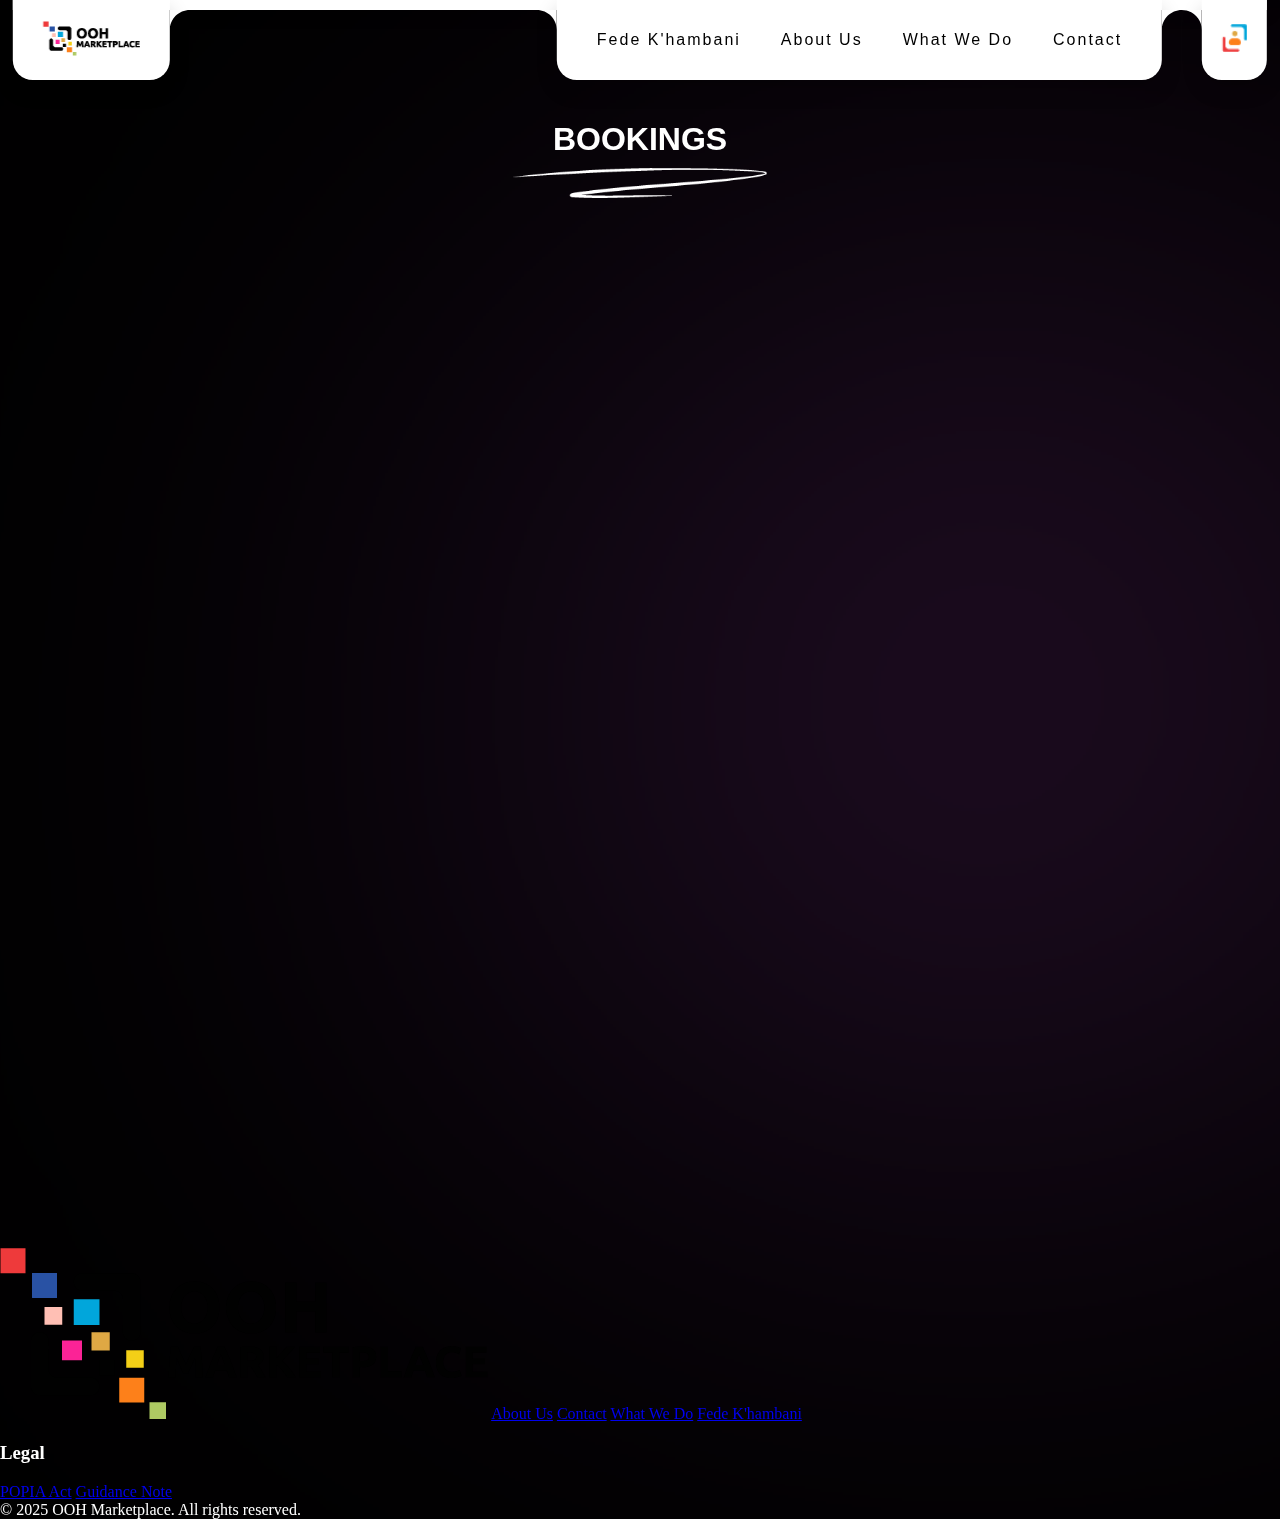
<file: bookings.html>
<!DOCTYPE html>
<html lang="en">
  <head>
    <meta charset="UTF-8" />
    <meta name="viewport" content="width=device-width, initial-scale=1.0" />
    <title>OOH Marketplace</title>
    <link rel="stylesheet" href="style.css" />
    <link
      rel="shortcut icon"
      href="/assets/img/icons/logo_icon.webp"
      type="image/x-icon"
    />
  </head>
  <body>
    <div class="wrapper">
      <div class="gradient gradient-1"></div>
      <div class="gradient gradient-2"></div>
      <div class="gradient gradient-3"></div>
    </div>

    <header id="scroll">
      <div class="logo">
        <a href="/">
          <img src="/assets/img/icons/logo.webp" alt="Logo" />
        </a>
      </div>
      <div class="empty">
        <svg class="corner">
          <path class="cls-1" d="M0,20h0V0h20C8.95,0,0,8.95,0,20Z" />
        </svg>
        <svg class="corner">
          <path
            class="cls-2"
            d="M20,20h0C20,8.95,11.05,0,0,0h0s20,0,20,0v20Z"
          />
        </svg>
      </div>
      <span class="toggle" id="toggle">
        <img src="/assets/img/icons/menu.webp" alt="Toggle" />
      </span>
      <nav class="norm">
        <ul>
          <li><a href="fede">Fede K'hambani</a></li>
          <li><a href="/#about">About Us</a></li>
          <li><a href="/#what-we-do">What We Do</a></li>
          <li><a href="/#contact">Contact</a></li>
        </ul>
      </nav>
      <div class="empty2">
        <svg class="corner">
          <path class="cls-1" d="M0,20h0V0h20C8.95,0,0,8.95,0,20Z" />
        </svg>
        <svg class="corner">
          <path
            class="cls-2"
            d="M20,20h0C20,8.95,11.05,0,0,0h0s20,0,20,0v20Z"
          />
        </svg>
      </div>
      <div class="login">
        <a href="bookings">
          <img src="/assets/img/icons/login.webp" alt="Login" />
        </a>
      </div>
    </header>

    <nav class="dropdown" id="navMenu">
      <span class="close" id="menuClose">&times;</span>
      <ul>
        <li><a href="/">Home</a></li>
        <li><a href="fede">Fede K'hambani</a></li>
        <li><a href="/#about">About Us</a></li>
        <li><a href="/#what-we-do">What We Do</a></li>
        <li><a href="/#contact">Contact</a></li>
        <li>
          <a href="bookings">
            <img src="/assets/img/icons/login.webp" alt="Login" id="login" />
          </a>
          <div class="WhatsApp">
            <a
              href="https://wa.me/+27631334808"
              target="_blank"
              rel="noopener noreferrer"
              id="hoverImage"
              class="WhatsApp"
            >
              <img
                src="/assets/img/icons/wa-icon.webp"
                alt="WhatsApp"
                class="icon"
              />
              <img
                src="/assets/img/icons/wa-hover.webp"
                alt="WhatsApp"
                class="hover"
              />
              <audio id="hoverAudio" src="/assets/whistle.mp3"></audio>
            </a>
          </div>
        </li>
      </ul>
    </nav>

    <main>
      <section id="our-people">
        <h1>BOOKINGS</h1>
        <span>
          <img src="/assets/img/backgrounds/line-bg.webp" alt="Underline" />
        </span>
        <iframe
          src="https://tidycal.com/lukhanyo/ooh-marketplace-booking-system"
          width="100%"
          height="900px"
          frameborder="0"
        ></iframe>
      </section>
    </main>

    <footer>
      <div class="footer-content">
        <div class="Links">
          <span class="logofooter"
            ><img src="/assets/img/icons/largelogo.webp" alt="Home"
          /></span>
          <a href="/#about">About Us</a>
          <a href="/#contact">Contact</a>
          <a href="/#what-we-do">What We Do</a>
          <a href="fede">Fede K'hambani</a>
        </div>
        <!-- <div class="footer-column">
          <h3>Quick Links</h3>
          <a href="#">Services</a>
          <a href="#">Pricing</a>
          <a href="#">Help Center</a>
        </div> -->
        <div class="legal">
          <h3>Legal</h3>
          <a
            href="/assets/docs/Light-Tech-POPIAComplianceFramework(draft)05.09.2024.pdf"
            target="_blank"
            rel="noopener"
            >POPIA Act</a
          >
          <a
            href="/assets/docs/InfoRegSA-GuidanceNote-IO-DIO-20210401.pdf"
            target="_blank"
            rel="noopener"
            >Guidance Note</a
          >
          <!-- <a href="#">Privacy Policy</a>-->
        </div>
      </div>
      <div class="cc">&copy; 2025 OOH Marketplace. All rights reserved.</div>
    </footer>

    <script>
      document.addEventListener("DOMContentLoaded", function () {
        const menuToggle = document.getElementById("toggle");
        const menuClose = document.getElementById("menuClose");
        const navMenu = document.getElementById("navMenu");

        menuToggle.addEventListener("click", () => {
          navMenu.style.display = "flex"; // Show the menu
        });

        menuClose.addEventListener("click", () => {
          navMenu.style.display = "none"; // Hide the menu
        });

        // Close menu when clicking outside
        document.addEventListener("click", (event) => {
          if (
            !navMenu.contains(event.target) &&
            !menuToggle.contains(event.target)
          ) {
            navMenu.style.display = "none";
          }
        });
      });
    </script>
  </body>
</html>
</file>
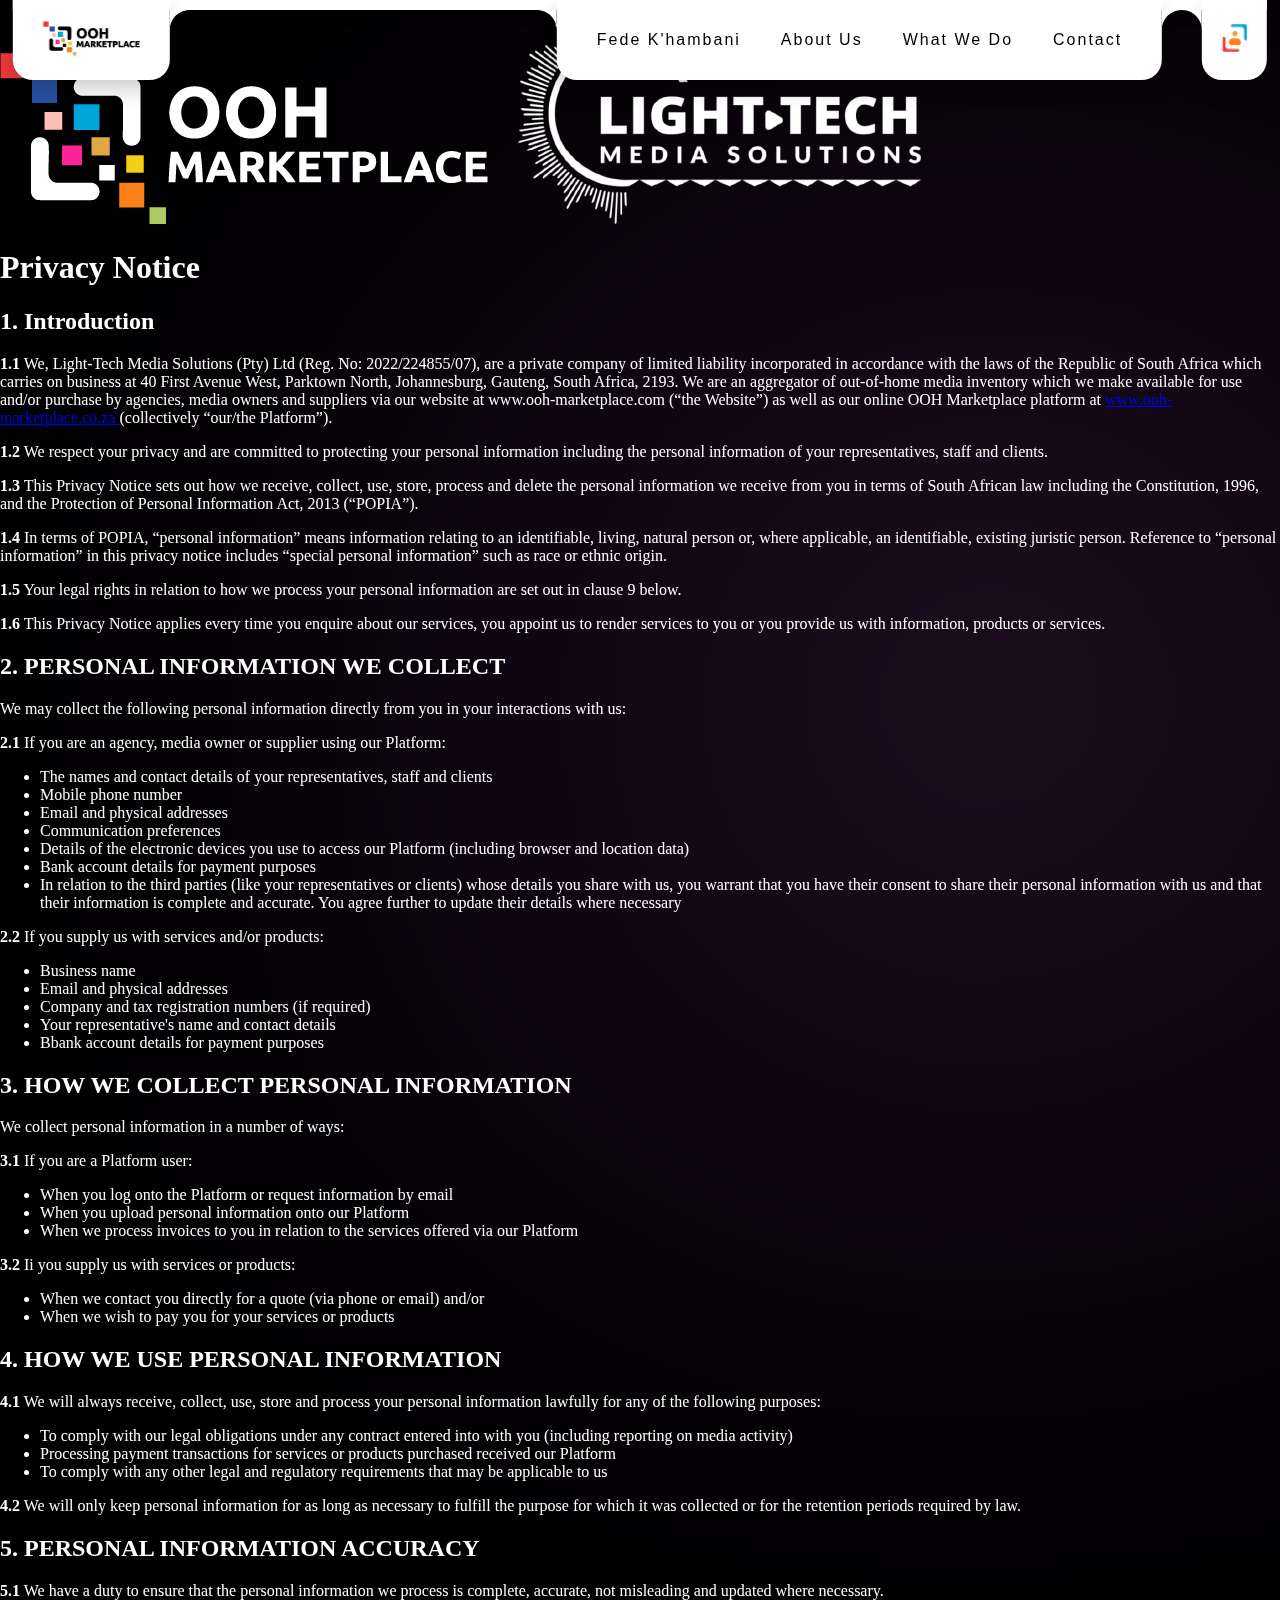
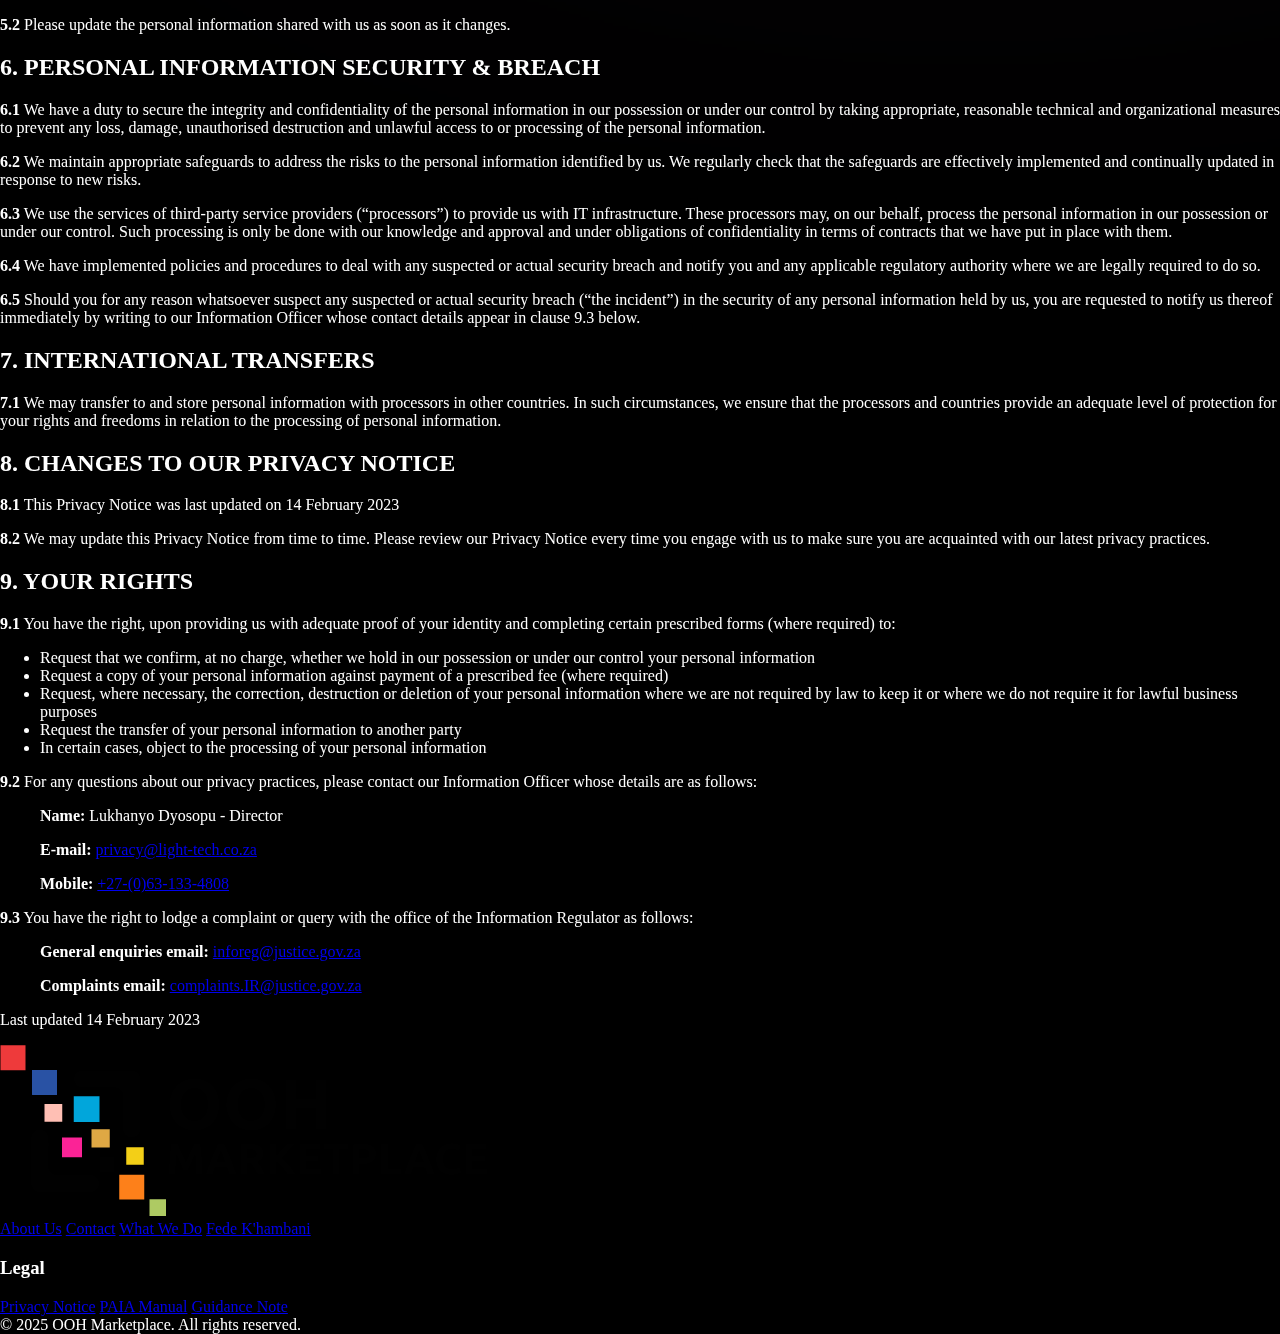
<file: privacy-policy.html>
<!DOCTYPE html>
<html lang="en">
  <head>
    <meta charset="UTF-8" />
    <meta name="viewport" content="width=device-width, initial-scale=1.0" />
    <title>OOH Marketplace</title>
    <link rel="stylesheet" href="style.css" />
    <link
      rel="shortcut icon"
      href="/assets/img/icons/logo_icon.webp"
      type="image/x-icon"
    />
  </head>
  <body>
    <div class="wrapper">
      <div class="gradient gradient-1"></div>
      <div class="gradient gradient-2"></div>
      <div class="gradient gradient-3"></div>
    </div>

    <header>
      <div class="logo">
        <a href="/">
          <img src="/assets/img/icons/logo.webp" alt="Logo" />
        </a>
      </div>
      <div class="empty">
        <svg class="corner">
          <path class="cls-1" d="M0,20h0V0h20C8.95,0,0,8.95,0,20Z" />
        </svg>
        <svg class="corner">
          <path
            class="cls-2"
            d="M20,20h0C20,8.95,11.05,0,0,0h0s20,0,20,0v20Z"
          />
        </svg>
      </div>
      <span class="toggle" id="toggle">
        <img src="/assets/img/icons/menu.webp" alt="Toggle" />
      </span>
      <nav class="norm">
        <ul>
          <li><a href="fede">Fede K'hambani</a></li>
          <li><a href="/#about">About Us</a></li>
          <li><a href="/#what-we-do">What We Do</a></li>
          <li><a href="/#contact">Contact</a></li>
        </ul>
      </nav>
      <div class="empty2">
        <svg class="corner">
          <path class="cls-1" d="M0,20h0V0h20C8.95,0,0,8.95,0,20Z" />
        </svg>
        <svg class="corner">
          <path
            class="cls-2"
            d="M20,20h0C20,8.95,11.05,0,0,0h0s20,0,20,0v20Z"
          />
        </svg>
      </div>
      <div class="login">
        <a href="bookings">
          <img src="/assets/img/icons/login.webp" alt="Login" />
        </a>
      </div>
    </header>

    <nav class="dropdown" id="navMenu">
      <span class="close" id="menuClose">&times;</span>
      <ul>
        <li><a href="/">Home</a></li>
        <li><a href="fede">Fede K'hambani</a></li>
        <li><a href="/#about">About Us</a></li>
        <li><a href="/#what-we-do">What We Do</a></li>
        <li><a href="/#contact">Contact</a></li>
        <li>
          <a href="bookings">
            <img src="/assets/img/icons/login.webp" alt="Login" id="login" />
          </a>
          <div class="WhatsApp">
            <a
              href="https://wa.me/+27631334808"
              target="_blank"
              rel="noopener noreferrer"
              id="hoverImage"
              class="WhatsApp"
            >
              <img
                src="/assets/img/icons/wa-icon.webp"
                alt="WhatsApp"
                class="icon"
              />
              <img
                src="/assets/img/icons/wa-hover.webp"
                alt="WhatsApp"
                class="hover"
              />
              <audio id="hoverAudio" src="/assets/whistle.mp3"></audio>
            </a>
          </div>
        </li>
      </ul>
    </nav>

    <main>
      <section id="privacy-policy">
        <span class="privacy-policy-logo">
          <img src="/assets/img/icons/largelogowt.webp" alt="ooh-marketplace" />
          <img src="/assets/img/icons/light-techlogowt.webp" alt="Light-Tech" />
        </span>
        <h1>Privacy Notice</h1>
        <h2>1. Introduction</h2>
        <p class="indent">
          <strong>1.1</strong>
          <span>
            We, Light-Tech Media Solutions (Pty) Ltd (Reg. No: 2022/224855/07),
            are a private company of limited liability incorporated in
            accordance with the laws of the Republic of South Africa which
            carries on business at 40 First Avenue West, Parktown North,
            Johannesburg, Gauteng, South Africa, 2193. We are an aggregator of
            out-of-home media inventory which we make available for use and/or
            purchase by agencies, media owners and suppliers via our website at
            www.ooh-marketplace.com (“the Website”) as well as our online OOH
            Marketplace platform at
            <a href="https://www.ooh-marketplace.co.za" target="_blank">
              www.ooh-marketplace.co.za
            </a>
            (collectively “our/the Platform”).
          </span>
        </p>
        <p class="indent">
          <strong>1.2</strong> We respect your privacy and are committed to
          protecting your personal information including the personal
          information of your representatives, staff and clients.
        </p>
        <p class="indent">
          <strong>1.3</strong> This Privacy Notice sets out how we receive,
          collect, use, store, process and delete the personal information we
          receive from you in terms of South African law including the
          Constitution, 1996, and the Protection of Personal Information Act,
          2013 (“POPIA”).
        </p>
        <p class="indent">
          <strong>1.4</strong> In terms of POPIA, “personal information” means
          information relating to an identifiable, living, natural person or,
          where applicable, an identifiable, existing juristic person. Reference
          to “personal information” in this privacy notice includes “special
          personal information” such as race or ethnic origin.
        </p>
        <p class="indent">
          <strong>1.5</strong> Your legal rights in relation to how we process
          your personal information are set out in clause 9 below.
        </p>
        <p class="indent">
          <strong>1.6</strong> This Privacy Notice applies every time you
          enquire about our services, you appoint us to render services to you
          or you provide us with information, products or services.
        </p>

        <h2>2. PERSONAL INFORMATION WE COLLECT</h2>
        <p>
          We may collect the following personal information directly from you in
          your interactions with us:
        </p>
        <p class="indent">
          <strong>2.1</strong> If you are an agency, media owner or supplier
          using our Platform:
        </p>
        <ul>
          <li>
            The names and contact details of your representatives, staff and
            clients
          </li>
          <li>Mobile phone number</li>
          <li>Email and physical addresses</li>
          <li>Communication preferences</li>
          <li>
            Details of the electronic devices you use to access our Platform
            (including browser and location data)
          </li>
          <li>Bank account details for payment purposes</li>
          <li>
            In relation to the third parties (like your representatives or
            clients) whose details you share with us, you warrant that you have
            their consent to share their personal information with us and that
            their information is complete and accurate. You agree further to
            update their details where necessary
          </li>
        </ul>
        <p class="indent">
          <strong>2.2</strong> If you supply us with services and/or products:
        </p>
        <ul>
          <li>Business name</li>
          <li>Email and physical addresses</li>
          <li>Company and tax registration numbers (if required)</li>
          <li>Your representative's name and contact details</li>
          <li>Bbank account details for payment purposes</li>
        </ul>

        <h2>3. HOW WE COLLECT PERSONAL INFORMATION</h2>
        <p>We collect personal information in a number of ways:</p>
        <p class="indent"><strong>3.1</strong> If you are a Platform user:</p>
        <ul>
          <li>
            When you log onto the Platform or request information by email
          </li>
          <li>When you upload personal information onto our Platform</li>
          <li>
            When we process invoices to you in relation to the services offered
            via our Platform
          </li>
        </ul>
        <p class="indent">
          <strong>3.2</strong> Ii you supply us with services or products:
        </p>
        <ul>
          <li>
            When we contact you directly for a quote (via phone or email) and/or
          </li>
          <li>When we wish to pay you for your services or products</li>
        </ul>

        <h2>4. HOW WE USE PERSONAL INFORMATION</h2>
        <p class="indent">
          <strong>4.1</strong> We will always receive, collect, use, store and
          process your personal information lawfully for any of the following
          purposes:
        </p>
        <ul>
          <li>
            To comply with our legal obligations under any contract entered into
            with you (including reporting on media activity)
          </li>
          <li>
            Processing payment transactions for services or products purchased
            received our Platform
          </li>
          <li>
            To comply with any other legal and regulatory requirements that may
            be applicable to us
          </li>
        </ul>
        <p class="indent">
          <strong>4.2</strong> We will only keep personal information for as
          long as necessary to fulfill the purpose for which it was collected or
          for the retention periods required by law.
        </p>

        <h2>5. PERSONAL INFORMATION ACCURACY</h2>
        <p class="indent">
          <strong>5.1</strong> We have a duty to ensure that the personal
          information we process is complete, accurate, not misleading and
          updated where necessary.
        </p>
        <p class="indent">
          <strong>5.2</strong> Please update the personal information shared
          with us as soon as it changes.
        </p>

        <h2>6. PERSONAL INFORMATION SECURITY & BREACH</h2>
        <p class="indent">
          <strong>6.1</strong> We have a duty to secure the integrity and
          confidentiality of the personal information in our possession or under
          our control by taking appropriate, reasonable technical and
          organizational measures to prevent any loss, damage, unauthorised
          destruction and unlawful access to or processing of the personal
          information.
        </p>
        <p class="indent">
          <strong>6.2</strong> We maintain appropriate safeguards to address the
          risks to the personal information identified by us. We regularly check
          that the safeguards are effectively implemented and continually
          updated in response to new risks.
        </p>
        <p class="indent">
          <strong>6.3</strong> We use the services of third-party service
          providers (“processors”) to provide us with IT infrastructure. These
          processors may, on our behalf, process the personal information in our
          possession or under our control. Such processing is only be done with
          our knowledge and approval and under obligations of confidentiality in
          terms of contracts that we have put in place with them.
        </p>
        <p class="indent">
          <strong>6.4</strong> We have implemented policies and procedures to
          deal with any suspected or actual security breach and notify you and
          any applicable regulatory authority where we are legally required to
          do so.
        </p>
        <p class="indent">
          <strong>6.5</strong> Should you for any reason whatsoever suspect any
          suspected or actual security breach (“the incident”) in the security
          of any personal information held by us, you are requested to notify us
          thereof immediately by writing to our Information Officer whose
          contact details appear in clause 9.3 below.
        </p>

        <h2>7. INTERNATIONAL TRANSFERS</h2>
        <p class="indent">
          <strong>7.1</strong> We may transfer to and store personal information
          with processors in other countries. In such circumstances, we ensure
          that the processors and countries provide an adequate level of
          protection for your rights and freedoms in relation to the processing
          of personal information.
        </p>

        <h2>8. CHANGES TO OUR PRIVACY NOTICE</h2>
        <p class="indent">
          <strong>8.1</strong> This Privacy Notice was last updated on 14
          February 2023
        </p>
        <p class="indent">
          <strong>8.2</strong> We may update this Privacy Notice from time to
          time. Please review our Privacy Notice every time you engage with us
          to make sure you are acquainted with our latest privacy practices.
        </p>

        <h2>9. YOUR RIGHTS</h2>
        <p class="indent">
          <strong>9.1</strong> You have the right, upon providing us with
          adequate proof of your identity and completing certain prescribed
          forms (where required) to:
        </p>
        <ul>
          <li>
            Request that we confirm, at no charge, whether we hold in our
            possession or under our control your personal information
          </li>
          <li>
            Request a copy of your personal information against payment of a
            prescribed fee (where required)
          </li>
          <li>
            Request, where necessary, the correction, destruction or deletion of
            your personal information where we are not required by law to keep
            it or where we do not require it for lawful business purposes
          </li>
          <li>
            Request the transfer of your personal information to another party
          </li>
          <li>
            In certain cases, object to the processing of your personal
            information
          </li>
        </ul>
        <p class="indent">
          <strong>9.2</strong> For any questions about our privacy practices,
          please contact our Information Officer whose details are as follows:
        </p>
        <ul class="indent">
          <strong>Name:</strong>
          Lukhanyo Dyosopu - Director
        </ul>
        <ul class="indent">
          <strong>E-mail:</strong>
          <a href="mailto:privacy@light-tech.co.za">privacy@light-tech.co.za</a>
        </ul>
        <ul class="indent">
          <strong>Mobile:</strong>
          <a href="tel:+27631334808">+27-(0)63-133-4808</a>
        </ul>
        <p class="indent">
          <strong>9.3</strong> You have the right to lodge a complaint or query
          with the office of the Information Regulator as follows:
        </p>
        <ul class="indent2">
          <strong>General enquiries email:</strong>
          <a href="mailto:inforeg@justice.gov.za">inforeg@justice.gov.za</a>
        </ul>
        <ul class="indent2">
          <strong>Complaints email:</strong>
          <a href="mailto:complaints.IR@justice.gov.za"
            >complaints.IR@justice.gov.za</a
          >
        </ul>

        <p class="pointer">Last updated 14 February 2023</p>
      </section>
    </main>

    <footer>
      <span class="logofooter"
        ><img src="/assets/img/icons/largelogo.webp" alt="Home"
      /></span>
      <div class="footer-content">
        <div class="Links">
          <a href="/#about">About Us</a>
          <a href="/#contact">Contact</a>
          <a href="/#what-we-do">What We Do</a>
          <a href="fede">Fede K'hambani</a>
        </div>
        <!-- <div class="footer-column">
          <h3>Quick Links</h3>
          <a href="#">Services</a>
          <a href="#">Pricing</a>
          <a href="#">Help Center</a>
        </div> -->
        <div class="legal">
          <h3>Legal</h3>
          <a href="privacy-policy">Privacy Notice</a>
          <a
            href="/assets/docs/LIGHT-TECH_MEDIASOLUTIONSPAIAManual_03.09.2024.pdf"
            target="_blank"
            rel="noopener"
            >PAIA Manual</a
          >
          <a
            href="/assets/docs/InfoRegSA-GuidanceNote-IO-DIO-20210401.pdf"
            target="_blank"
            rel="noopener"
            >Guidance Note</a
          >
          <!-- <a href="#">Privacy Policy</a>-->
        </div>
      </div>
      <div class="cc">&copy; 2025 OOH Marketplace. All rights reserved.</div>
    </footer>

    <script>
      document.addEventListener("DOMContentLoaded", function () {
        const menuToggle = document.getElementById("toggle");
        const menuClose = document.getElementById("menuClose");
        const navMenu = document.getElementById("navMenu");

        menuToggle.addEventListener("click", () => {
          navMenu.style.display = "flex"; // Show the menu
        });

        menuClose.addEventListener("click", () => {
          navMenu.style.display = "none"; // Hide the menu
        });

        // Close menu when clicking outside
        document.addEventListener("click", (event) => {
          if (
            !navMenu.contains(event.target) &&
            !menuToggle.contains(event.target)
          ) {
            navMenu.style.display = "none";
          }
        });
      });
    </script>
  </body>
</html>
</file>
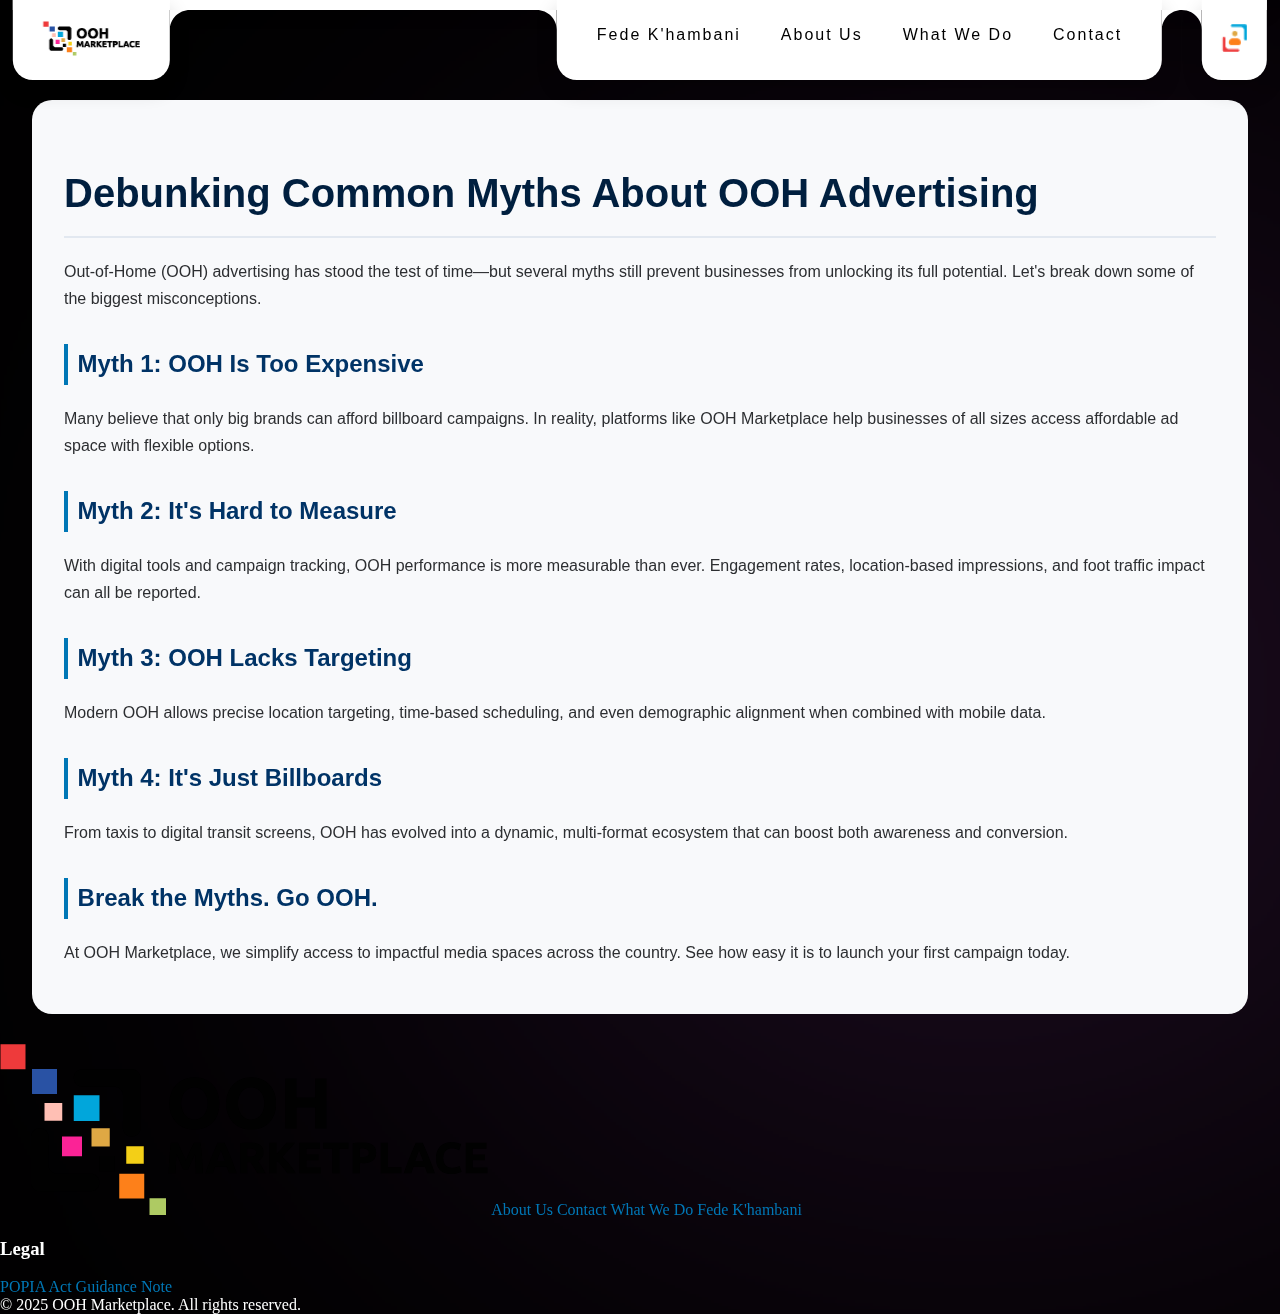
<file: assets/blogs/blog_post_debunking_common_myths.html>
<!DOCTYPE html>
<html lang="en">
  <head>
    <meta charset="UTF-8" />
    <meta name="viewport" content="width=device-width, initial-scale=1.0" />
    <meta
      name="description"
      content="Think OOH advertising is outdated or expensive? Think again. Learn the truth behind the biggest myths about Out-of-Home advertising."
    />
    <meta
      name="keywords"
      content="OOH myths, advertising misconceptions, media buying, OOH truth, out-of-home marketing"
    />
    <title>Debunking Myths About OOH Advertising | OOH Marketplace</title>
    <link rel="stylesheet" href="/style.css" />
    <link
      rel="shortcut icon"
      href="/assets/img/icons/logo_icon.webp"
      type="image/x-icon"
    />
    <style>
      main {
        font-family: "Segoe UI", "Roboto", sans-serif;
        background-color: #f8f9fb;
        border-radius: 20px;
        color: #1c1e21;
        line-height: 1.7;
        padding: 2rem;
        font-size: 16px;
      }
      main {
        max-width: 90vw;
        margin: 100px auto 30px;
        animation: fadeIn 0.6s ease-in-out;
      }
      h1 {
        font-size: 2.5rem;
        color: #001f3f;
        margin-bottom: 1.2rem;
        border-bottom: 2px solid #e2e8f0;
        padding-bottom: 0.6rem;
      }
      h2 {
        margin-top: 2rem;
        font-size: 1.5rem;
        color: #003366;
        border-left: 4px solid #0077b6;
        padding-left: 0.6rem;
      }
      p {
        margin-top: 1rem;
        color: #2c2e31;
      }
      ul {
        margin: 1rem 0 1rem 1.5rem;
      }
      li {
        margin-bottom: 0.6rem;
      }
      a {
        color: #0077b6;
        text-decoration: none;
      }
      a:hover {
        text-decoration: underline;
      }
      @keyframes fadeIn {
        from {
          opacity: 0;
          transform: translateY(15px);
        }
        to {
          opacity: 1;
          transform: translateY(0);
        }
      }
    </style>
  </head>
  <body>
    <div class="wrapper">
      <div class="gradient gradient-1"></div>
      <div class="gradient gradient-2"></div>
      <div class="gradient gradient-3"></div>
    </div>

    <header>
      <div class="logo">
        <a href="/">
          <img src="/assets/img/icons/logo.webp" alt="Logo" />
        </a>
      </div>
      <div class="empty">
        <svg class="corner">
          <path class="cls-1" d="M0,20h0V0h20C8.95,0,0,8.95,0,20Z" />
        </svg>
        <svg class="corner">
          <path
            class="cls-2"
            d="M20,20h0C20,8.95,11.05,0,0,0h0s20,0,20,0v20Z"
          />
        </svg>
      </div>
      <span class="toggle" id="toggle">
        <img src="/assets/img/icons/menu.webp" alt="Toggle" />
      </span>
      <nav class="norm">
        <ul>
          <li><a href="fede">Fede K'hambani</a></li>
          <li><a href="/#about">About Us</a></li>
          <li><a href="/#what-we-do">What We Do</a></li>
          <li><a href="/#contact">Contact</a></li>
        </ul>
      </nav>
      <div class="empty2">
        <svg class="corner">
          <path class="cls-1" d="M0,20h0V0h20C8.95,0,0,8.95,0,20Z" />
        </svg>
        <svg class="corner">
          <path
            class="cls-2"
            d="M20,20h0C20,8.95,11.05,0,0,0h0s20,0,20,0v20Z"
          />
        </svg>
      </div>
      <div class="login">
        <a href="bookings">
          <img src="/assets/img/icons/login.webp" alt="Login" />
        </a>
      </div>
    </header>

    <nav class="dropdown" id="navMenu">
      <span class="close" id="menuClose">&times;</span>
      <ul>
        <li><a href="/">Home</a></li>
        <li><a href="fede">Fede K'hambani</a></li>
        <li><a href="/#about">About Us</a></li>
        <li><a href="/#what-we-do">What We Do</a></li>
        <li><a href="/#contact">Contact</a></li>
        <li>
          <a href="bookings">
            <img src="/assets/img/icons/login.webp" alt="Login" id="login" />
          </a>
          <div class="WhatsApp">
            <a
              href="https://wa.me/+27631334808"
              target="_blank"
              rel="noopener noreferrer"
              id="hoverImage"
              class="WhatsApp"
            >
              <img
                src="/assets/img/icons/wa-icon.webp"
                alt="WhatsApp"
                class="icon"
              />
              <img
                src="/assets/img/icons/wa-hover.webp"
                alt="WhatsApp"
                class="hover"
              />
              <audio id="hoverAudio" src="/assets/whistle.mp3"></audio>
            </a>
          </div>
        </li>
      </ul>
    </nav>

    <main>
      <h1>Debunking Common Myths About OOH Advertising</h1>
      <article>
        <p>
          Out-of-Home (OOH) advertising has stood the test of time—but several
          myths still prevent businesses from unlocking its full potential.
          Let's break down some of the biggest misconceptions.
        </p>

        <h2>Myth 1: OOH Is Too Expensive</h2>
        <p>
          Many believe that only big brands can afford billboard campaigns. In
          reality, platforms like OOH Marketplace help businesses of all sizes
          access affordable ad space with flexible options.
        </p>

        <h2>Myth 2: It's Hard to Measure</h2>
        <p>
          With digital tools and campaign tracking, OOH performance is more
          measurable than ever. Engagement rates, location-based impressions,
          and foot traffic impact can all be reported.
        </p>

        <h2>Myth 3: OOH Lacks Targeting</h2>
        <p>
          Modern OOH allows precise location targeting, time-based scheduling,
          and even demographic alignment when combined with mobile data.
        </p>

        <h2>Myth 4: It's Just Billboards</h2>
        <p>
          From taxis to digital transit screens, OOH has evolved into a dynamic,
          multi-format ecosystem that can boost both awareness and conversion.
        </p>

        <h2>Break the Myths. Go OOH.</h2>
        <p>
          At OOH Marketplace, we simplify access to impactful media spaces
          across the country. See how easy it is to launch your first campaign
          today.
        </p>
      </article>
    </main>

    <footer>
      <div class="footer-content">
        <div class="Links">
          <span class="logofooter"
            ><img src="/assets/img/icons/largelogo.webp" alt="Home"
          /></span>
          <a href="/#about">About Us</a>
          <a href="/#contact">Contact</a>
          <a href="/#what-we-do">What We Do</a>
          <a href="fede">Fede K'hambani</a>
        </div>
        <!-- <div class="footer-column">
          <h3>Quick Links</h3>
          <a href="#">Services</a>
          <a href="#">Pricing</a>
          <a href="#">Help Center</a>
        </div> -->
        <div class="legal">
          <h3>Legal</h3>
          <a
            href="/assets/docs/Light-Tech-POPIAComplianceFramework(draft)05.09.2024.pdf"
            target="_blank"
            rel="noopener"
            >POPIA Act</a
          >
          <a
            href="/assets/docs/InfoRegSA-GuidanceNote-IO-DIO-20210401.pdf"
            target="_blank"
            rel="noopener"
            >Guidance Note</a
          >
          <!-- <a href="#">Privacy Policy</a>-->
        </div>
      </div>
      <div class="cc">&copy; 2025 OOH Marketplace. All rights reserved.</div>
    </footer>

    <script>
      document.addEventListener("DOMContentLoaded", function () {
        const menuToggle = document.getElementById("toggle");
        const menuClose = document.getElementById("menuClose");
        const navMenu = document.getElementById("navMenu");

        menuToggle.addEventListener("click", () => {
          navMenu.style.display = "flex"; // Show the menu
        });

        menuClose.addEventListener("click", () => {
          navMenu.style.display = "none"; // Hide the menu
        });

        // Close menu when clicking outside
        document.addEventListener("click", (event) => {
          if (
            !navMenu.contains(event.target) &&
            !menuToggle.contains(event.target)
          ) {
            navMenu.style.display = "none";
          }
        });
      });
    </script>
  </body>
</html>
</file>
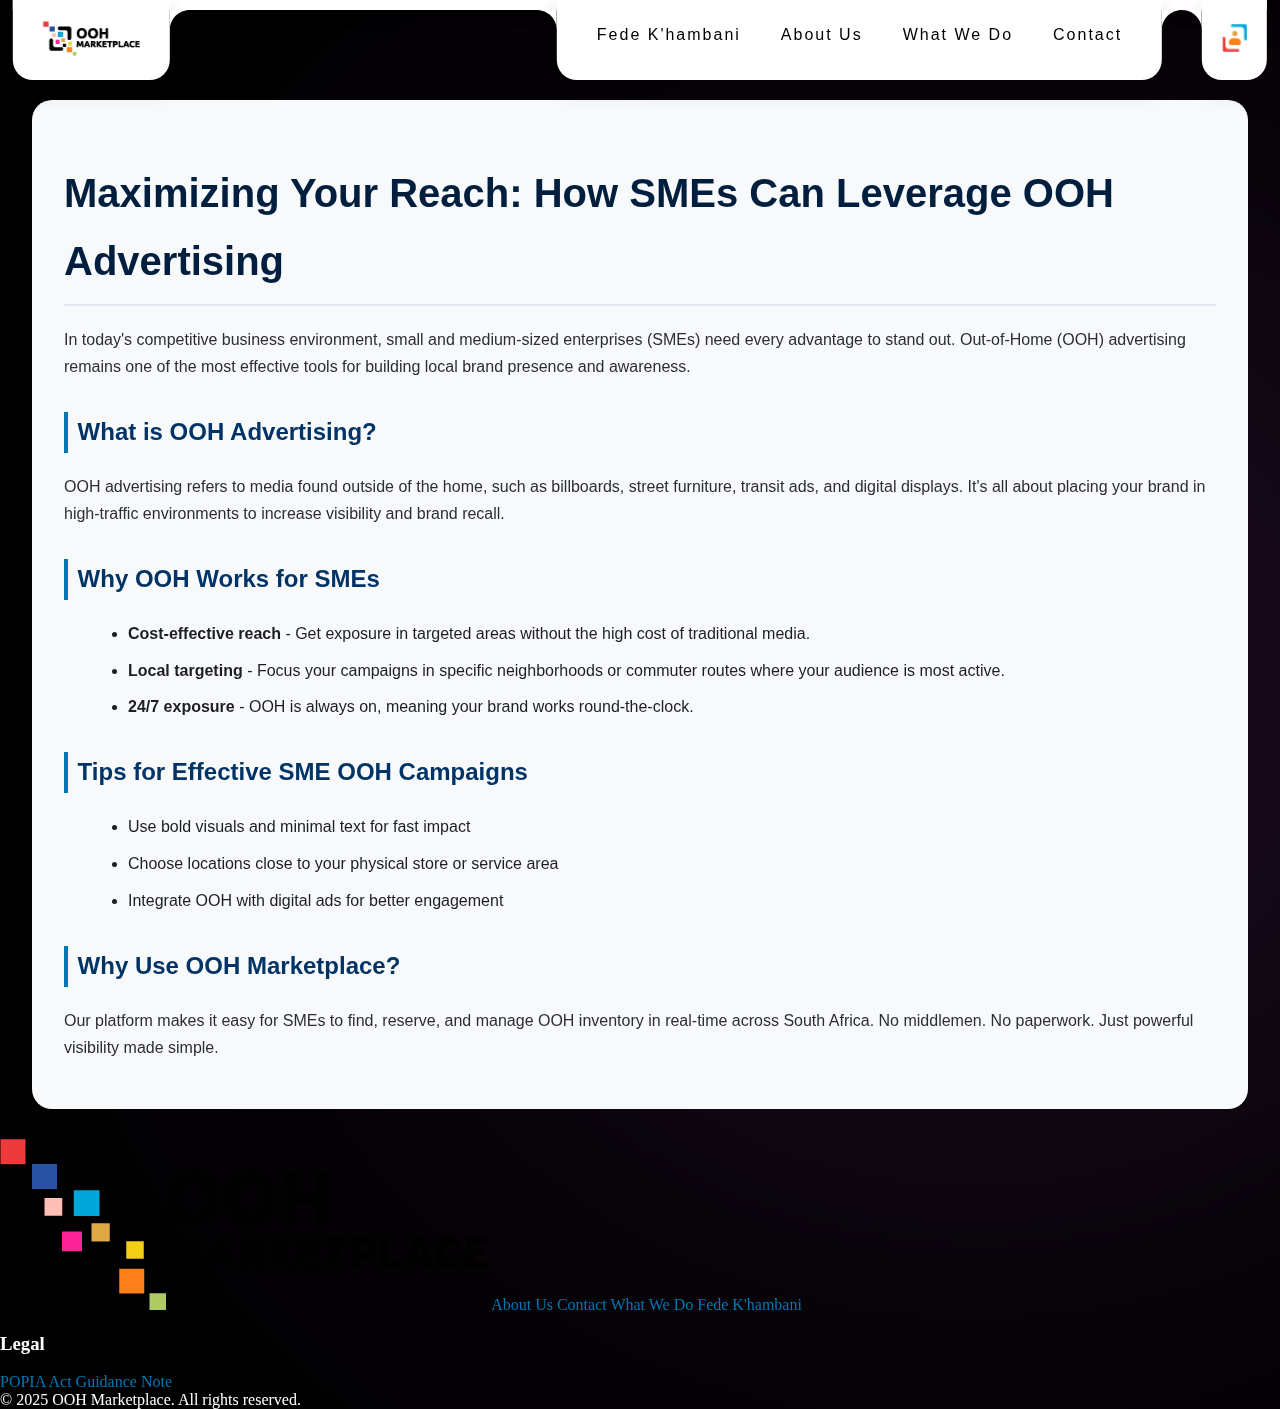
<file: assets/blogs/blog_post_maximizing_your_reach.html>
<!DOCTYPE html>
<html lang="en">
  <head>
    <meta charset="UTF-8" />
    <meta name="viewport" content="width=device-width, initial-scale=1.0" />
    <meta
      name="description"
      content="Discover how small and medium-sized enterprises can benefit from Out-of-Home (OOH) advertising through the OOH Marketplace platform."
    />
    <meta
      name="keywords"
      content="OOH advertising, SME marketing, out-of-home media, media buying South Africa, OOH Marketplace"
    />
    <title>How SMEs Can Leverage OOH Advertising | OOH Marketplace</title>
    <link rel="stylesheet" href="/style.css" />
    <link
      rel="shortcut icon"
      href="/assets/img/icons/logo_icon.webp"
      type="image/x-icon"
    />
    <style>
      main {
        font-family: "Segoe UI", "Roboto", sans-serif;
        background-color: #f8f9fb;
        border-radius: 20px;
        color: #1c1e21;
        line-height: 1.7;
        padding: 2rem;
        font-size: 16px;
      }
      main {
        max-width: 90vw;
        margin: 100px auto 30px;
        animation: fadeIn 0.6s ease-in-out;
      }
      h1 {
        font-size: 2.5rem;
        color: #001f3f;
        margin-bottom: 1.2rem;
        border-bottom: 2px solid #e2e8f0;
        padding-bottom: 0.6rem;
      }
      h2 {
        margin-top: 2rem;
        font-size: 1.5rem;
        color: #003366;
        border-left: 4px solid #0077b6;
        padding-left: 0.6rem;
      }
      p {
        margin-top: 1rem;
        color: #2c2e31;
      }
      ul {
        margin: 1rem 0 1rem 1.5rem;
      }
      li {
        margin-bottom: 0.6rem;
      }
      a {
        color: #0077b6;
        text-decoration: none;
      }
      a:hover {
        text-decoration: underline;
      }
      @keyframes fadeIn {
        from {
          opacity: 0;
          transform: translateY(15px);
        }
        to {
          opacity: 1;
          transform: translateY(0);
        }
      }
    </style>
  </head>
  <body>
    <div class="wrapper">
      <div class="gradient gradient-1"></div>
      <div class="gradient gradient-2"></div>
      <div class="gradient gradient-3"></div>
    </div>

    <header>
      <div class="logo">
        <a href="/">
          <img src="/assets/img/icons/logo.webp" alt="Logo" />
        </a>
      </div>
      <div class="empty">
        <svg class="corner">
          <path class="cls-1" d="M0,20h0V0h20C8.95,0,0,8.95,0,20Z" />
        </svg>
        <svg class="corner">
          <path
            class="cls-2"
            d="M20,20h0C20,8.95,11.05,0,0,0h0s20,0,20,0v20Z"
          />
        </svg>
      </div>
      <span class="toggle" id="toggle">
        <img src="/assets/img/icons/menu.webp" alt="Toggle" />
      </span>
      <nav class="norm">
        <ul>
          <li><a href="fede">Fede K'hambani</a></li>
          <li><a href="/#about">About Us</a></li>
          <li><a href="/#what-we-do">What We Do</a></li>
          <li><a href="/#contact">Contact</a></li>
        </ul>
      </nav>
      <div class="empty2">
        <svg class="corner">
          <path class="cls-1" d="M0,20h0V0h20C8.95,0,0,8.95,0,20Z" />
        </svg>
        <svg class="corner">
          <path
            class="cls-2"
            d="M20,20h0C20,8.95,11.05,0,0,0h0s20,0,20,0v20Z"
          />
        </svg>
      </div>
      <div class="login">
        <a href="bookings">
          <img src="/assets/img/icons/login.webp" alt="Login" />
        </a>
      </div>
    </header>

    <nav class="dropdown" id="navMenu">
      <span class="close" id="menuClose">&times;</span>
      <ul>
        <li><a href="/">Home</a></li>
        <li><a href="fede">Fede K'hambani</a></li>
        <li><a href="/#about">About Us</a></li>
        <li><a href="/#what-we-do">What We Do</a></li>
        <li><a href="/#contact">Contact</a></li>
        <li>
          <a href="bookings">
            <img src="/assets/img/icons/login.webp" alt="Login" id="login" />
          </a>
          <div class="WhatsApp">
            <a
              href="https://wa.me/+27631334808"
              target="_blank"
              rel="noopener noreferrer"
              id="hoverImage"
              class="WhatsApp"
            >
              <img
                src="/assets/img/icons/wa-icon.webp"
                alt="WhatsApp"
                class="icon"
              />
              <img
                src="/assets/img/icons/wa-hover.webp"
                alt="WhatsApp"
                class="hover"
              />
              <audio id="hoverAudio" src="/assets/whistle.mp3"></audio>
            </a>
          </div>
        </li>
      </ul>
    </nav>

    <main>
      <h1>Maximizing Your Reach: How SMEs Can Leverage OOH Advertising</h1>
      <article>
        <p>
          In today's competitive business environment, small and medium-sized
          enterprises (SMEs) need every advantage to stand out. Out-of-Home
          (OOH) advertising remains one of the most effective tools for building
          local brand presence and awareness.
        </p>

        <h2>What is OOH Advertising?</h2>
        <p>
          OOH advertising refers to media found outside of the home, such as
          billboards, street furniture, transit ads, and digital displays. It's
          all about placing your brand in high-traffic environments to increase
          visibility and brand recall.
        </p>

        <h2>Why OOH Works for SMEs</h2>
        <ul>
          <li>
            <strong>Cost-effective reach</strong> - Get exposure in targeted
            areas without the high cost of traditional media.
          </li>
          <li>
            <strong>Local targeting</strong> - Focus your campaigns in specific
            neighborhoods or commuter routes where your audience is most active.
          </li>
          <li>
            <strong>24/7 exposure</strong> - OOH is always on, meaning your
            brand works round-the-clock.
          </li>
        </ul>

        <h2>Tips for Effective SME OOH Campaigns</h2>
        <ul>
          <li>Use bold visuals and minimal text for fast impact</li>
          <li>Choose locations close to your physical store or service area</li>
          <li>Integrate OOH with digital ads for better engagement</li>
        </ul>

        <h2>Why Use OOH Marketplace?</h2>
        <p>
          Our platform makes it easy for SMEs to find, reserve, and manage OOH
          inventory in real-time across South Africa. No middlemen. No
          paperwork. Just powerful visibility made simple.
        </p>
      </article>
    </main>

    <footer>
      <div class="footer-content">
        <div class="Links">
          <span class="logofooter"
            ><img src="/assets/img/icons/largelogo.webp" alt="Home"
          /></span>
          <a href="/#about">About Us</a>
          <a href="/#contact">Contact</a>
          <a href="/#what-we-do">What We Do</a>
          <a href="fede">Fede K'hambani</a>
        </div>
        <!-- <div class="footer-column">
          <h3>Quick Links</h3>
          <a href="#">Services</a>
          <a href="#">Pricing</a>
          <a href="#">Help Center</a>
        </div> -->
        <div class="legal">
          <h3>Legal</h3>
          <a
            href="/assets/docs/Light-Tech-POPIAComplianceFramework(draft)05.09.2024.pdf"
            target="_blank"
            rel="noopener"
            >POPIA Act</a
          >
          <a
            href="/assets/docs/InfoRegSA-GuidanceNote-IO-DIO-20210401.pdf"
            target="_blank"
            rel="noopener"
            >Guidance Note</a
          >
          <!-- <a href="#">Privacy Policy</a>-->
        </div>
      </div>
      <div class="cc">&copy; 2025 OOH Marketplace. All rights reserved.</div>
    </footer>

    <script>
      document.addEventListener("DOMContentLoaded", function () {
        const menuToggle = document.getElementById("toggle");
        const menuClose = document.getElementById("menuClose");
        const navMenu = document.getElementById("navMenu");

        menuToggle.addEventListener("click", () => {
          navMenu.style.display = "flex"; // Show the menu
        });

        menuClose.addEventListener("click", () => {
          navMenu.style.display = "none"; // Hide the menu
        });

        // Close menu when clicking outside
        document.addEventListener("click", (event) => {
          if (
            !navMenu.contains(event.target) &&
            !menuToggle.contains(event.target)
          ) {
            navMenu.style.display = "none";
          }
        });
      });
    </script>
  </body>
</html>
</file>
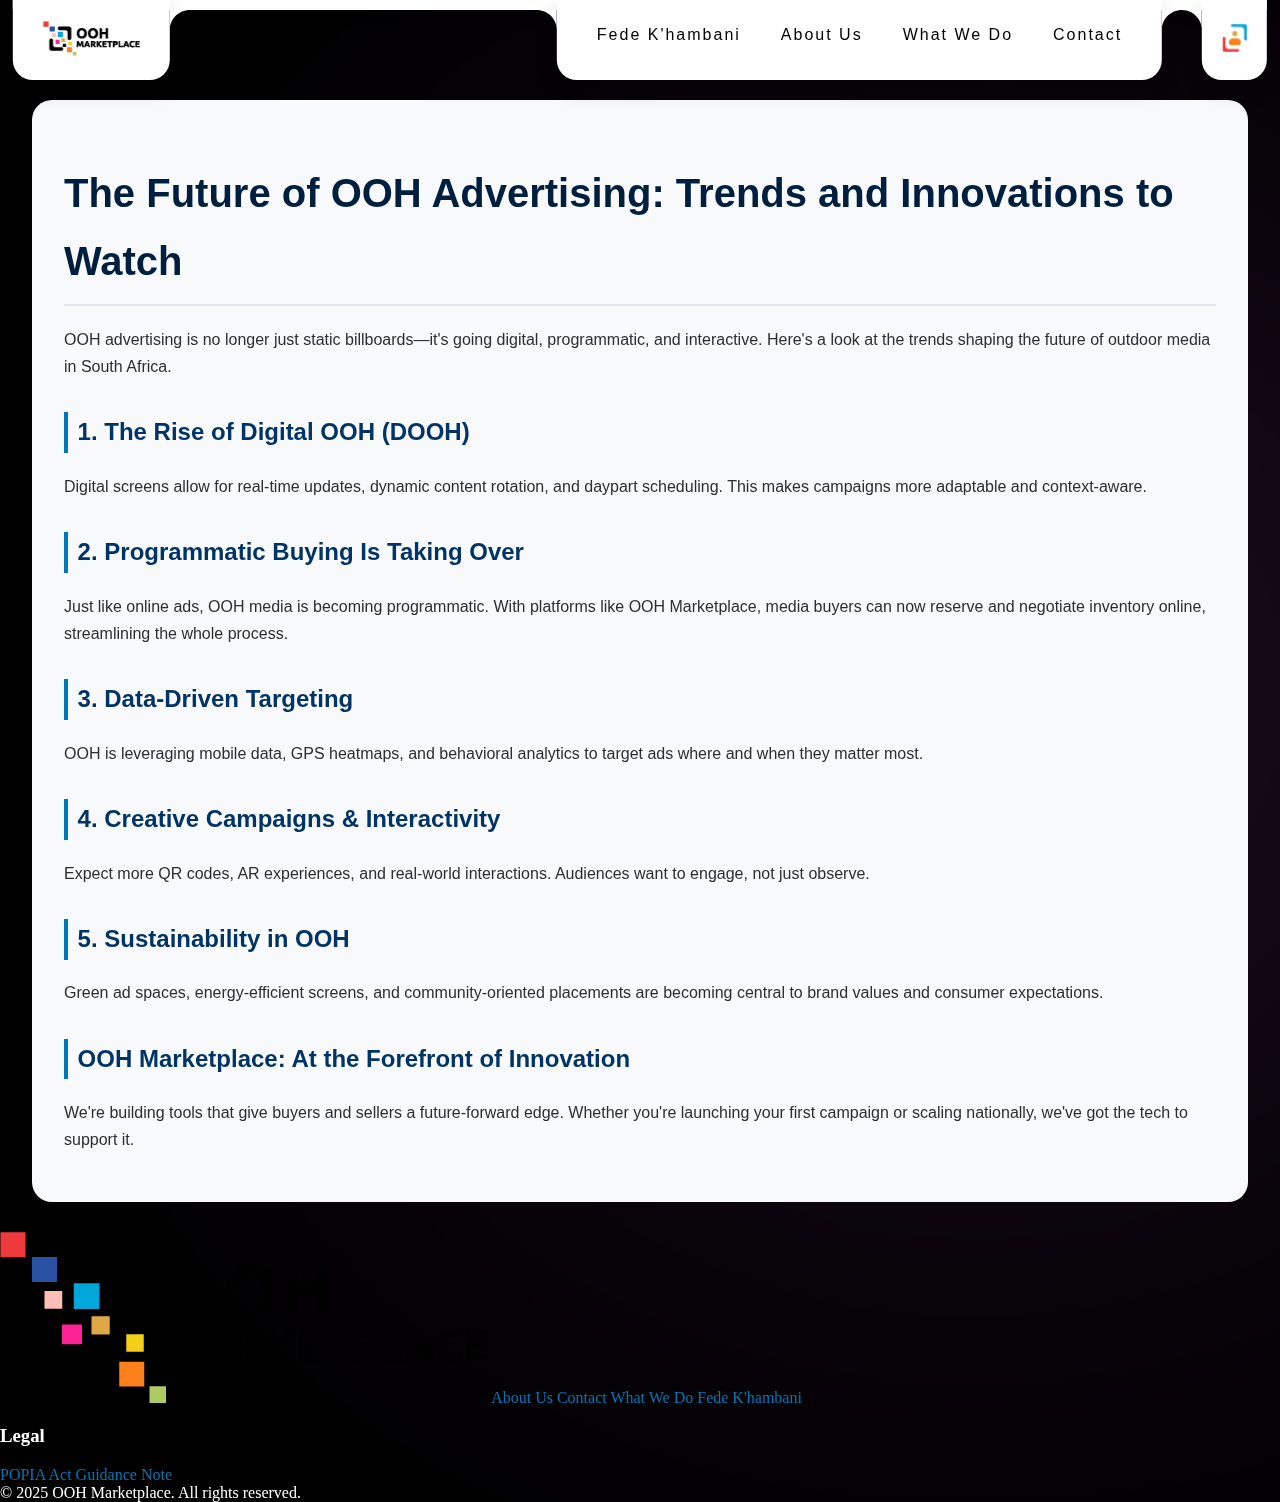
<file: assets/blogs/blog_post_the_future_of_ooh.html>
<!DOCTYPE html>
<html lang="en">
  <head>
    <meta charset="UTF-8" />
    <meta name="viewport" content="width=device-width, initial-scale=1.0" />
    <meta
      name="description"
      content="Explore the latest trends in Out-of-Home advertising and how digital innovation is reshaping the industry in South Africa and beyond."
    />
    <meta
      name="keywords"
      content="future of OOH, digital OOH, DOOH, programmatic advertising, ad tech, OOH Marketplace trends"
    />
    <title>The Future of OOH Advertising | OOH Marketplace</title>
    <link rel="stylesheet" href="/style.css" />
    <link
      rel="shortcut icon"
      href="/assets/img/icons/logo_icon.webp"
      type="image/x-icon"
    />
    <style>
      main {
        font-family: "Segoe UI", "Roboto", sans-serif;
        background-color: #f8f9fb;
        border-radius: 20px;
        color: #1c1e21;
        line-height: 1.7;
        padding: 2rem;
        font-size: 16px;
      }
      main {
        max-width: 90vw;
        margin: 100px auto 30px;
        animation: fadeIn 0.6s ease-in-out;
      }
      h1 {
        font-size: 2.5rem;
        color: #001f3f;
        margin-bottom: 1.2rem;
        border-bottom: 2px solid #e2e8f0;
        padding-bottom: 0.6rem;
      }
      h2 {
        margin-top: 2rem;
        font-size: 1.5rem;
        color: #003366;
        border-left: 4px solid #0077b6;
        padding-left: 0.6rem;
      }
      p {
        margin-top: 1rem;
        color: #2c2e31;
      }
      ul {
        margin: 1rem 0 1rem 1.5rem;
      }
      li {
        margin-bottom: 0.6rem;
      }
      a {
        color: #0077b6;
        text-decoration: none;
      }
      a:hover {
        text-decoration: underline;
      }
      @keyframes fadeIn {
        from {
          opacity: 0;
          transform: translateY(15px);
        }
        to {
          opacity: 1;
          transform: translateY(0);
        }
      }
    </style>
  </head>
  <body>
    <div class="wrapper">
      <div class="gradient gradient-1"></div>
      <div class="gradient gradient-2"></div>
      <div class="gradient gradient-3"></div>
    </div>

    <header>
      <div class="logo">
        <a href="/">
          <img src="/assets/img/icons/logo.webp" alt="Logo" />
        </a>
      </div>
      <div class="empty">
        <svg class="corner">
          <path class="cls-1" d="M0,20h0V0h20C8.95,0,0,8.95,0,20Z" />
        </svg>
        <svg class="corner">
          <path
            class="cls-2"
            d="M20,20h0C20,8.95,11.05,0,0,0h0s20,0,20,0v20Z"
          />
        </svg>
      </div>
      <span class="toggle" id="toggle">
        <img src="/assets/img/icons/menu.webp" alt="Toggle" />
      </span>
      <nav class="norm">
        <ul>
          <li><a href="fede.html">Fede K'hambani</a></li>
          <li><a href="/#about">About Us</a></li>
          <li><a href="/#what-we-do">What We Do</a></li>
          <li><a href="/#contact">Contact</a></li>
        </ul>
      </nav>
      <div class="empty2">
        <svg class="corner">
          <path class="cls-1" d="M0,20h0V0h20C8.95,0,0,8.95,0,20Z" />
        </svg>
        <svg class="corner">
          <path
            class="cls-2"
            d="M20,20h0C20,8.95,11.05,0,0,0h0s20,0,20,0v20Z"
          />
        </svg>
      </div>
      <div class="login">
        <a href="bookings.html">
          <img src="/assets/img/icons/login.webp" alt="Login" />
        </a>
      </div>
    </header>

    <nav class="dropdown" id="navMenu">
      <span class="close" id="menuClose">&times;</span>
      <ul>
        <li><a href="/">Home</a></li>
        <li><a href="fede.html">Fede K'hambani</a></li>
        <li><a href="/#about">About Us</a></li>
        <li><a href="/#what-we-do">What We Do</a></li>
        <li><a href="/#contact">Contact</a></li>
        <li>
          <a href="bookings.html">
            <img src="/assets/img/icons/login.webp" alt="Login" id="login" />
          </a>
          <div class="WhatsApp">
            <a
              href="https://wa.me/+27631334808"
              target="_blank"
              rel="noopener noreferrer"
              id="hoverImage"
              class="WhatsApp"
            >
              <img
                src="/assets/img/icons/wa-icon.webp"
                alt="WhatsApp"
                class="icon"
              />
              <img
                src="/assets/img/icons/wa-hover.webp"
                alt="WhatsApp"
                class="hover"
              />
              <audio id="hoverAudio" src="/assets/whistle.mp3"></audio>
            </a>
          </div>
        </li>
      </ul>
    </nav>

    <main>
      <h1>The Future of OOH Advertising: Trends and Innovations to Watch</h1>
      <article>
        <p>
          OOH advertising is no longer just static billboards—it's going
          digital, programmatic, and interactive. Here's a look at the trends
          shaping the future of outdoor media in South Africa.
        </p>

        <h2>1. The Rise of Digital OOH (DOOH)</h2>
        <p>
          Digital screens allow for real-time updates, dynamic content rotation,
          and daypart scheduling. This makes campaigns more adaptable and
          context-aware.
        </p>

        <h2>2. Programmatic Buying Is Taking Over</h2>
        <p>
          Just like online ads, OOH media is becoming programmatic. With
          platforms like OOH Marketplace, media buyers can now reserve and
          negotiate inventory online, streamlining the whole process.
        </p>

        <h2>3. Data-Driven Targeting</h2>
        <p>
          OOH is leveraging mobile data, GPS heatmaps, and behavioral analytics
          to target ads where and when they matter most.
        </p>

        <h2>4. Creative Campaigns & Interactivity</h2>
        <p>
          Expect more QR codes, AR experiences, and real-world interactions.
          Audiences want to engage, not just observe.
        </p>

        <h2>5. Sustainability in OOH</h2>
        <p>
          Green ad spaces, energy-efficient screens, and community-oriented
          placements are becoming central to brand values and consumer
          expectations.
        </p>

        <h2>OOH Marketplace: At the Forefront of Innovation</h2>
        <p>
          We're building tools that give buyers and sellers a future-forward
          edge. Whether you're launching your first campaign or scaling
          nationally, we've got the tech to support it.
        </p>
      </article>
    </main>

    <footer>
      <div class="footer-content">
        <div class="Links">
          <span class="logofooter"
            ><img src="/assets/img/icons/largelogo.webp" alt="Home"
          /></span>
          <a href="/#about">About Us</a>
          <a href="/#contact">Contact</a>
          <a href="/#what-we-do">What We Do</a>
          <a href="fede.html">Fede K'hambani</a>
        </div>
        <!-- <div class="footer-column">
          <h3>Quick Links</h3>
          <a href="#">Services</a>
          <a href="#">Pricing</a>
          <a href="#">Help Center</a>
        </div> -->
        <div class="legal">
          <h3>Legal</h3>
          <a
            href="/assets/docs/Light-Tech-POPIAComplianceFramework(draft)05.09.2024.pdf"
            target="_blank"
            rel="noopener"
            >POPIA Act</a
          >
          <a
            href="/assets/docs/InfoRegSA-GuidanceNote-IO-DIO-20210401.pdf"
            target="_blank"
            rel="noopener"
            >Guidance Note</a
          >
          <!-- <a href="#">Privacy Policy</a>-->
        </div>
      </div>
      <div class="cc">&copy; 2025 OOH Marketplace. All rights reserved.</div>
    </footer>

    <script>
      document.addEventListener("DOMContentLoaded", function () {
        const menuToggle = document.getElementById("toggle");
        const menuClose = document.getElementById("menuClose");
        const navMenu = document.getElementById("navMenu");

        menuToggle.addEventListener("click", () => {
          navMenu.style.display = "flex"; // Show the menu
        });

        menuClose.addEventListener("click", () => {
          navMenu.style.display = "none"; // Hide the menu
        });

        // Close menu when clicking outside
        document.addEventListener("click", (event) => {
          if (
            !navMenu.contains(event.target) &&
            !menuToggle.contains(event.target)
          ) {
            navMenu.style.display = "none";
          }
        });
      });
    </script>
  </body>
</html>
</file>
<file: style.css>
body {
  margin: 0;
  color: #fff;
  background-color: #000;
  padding: 0;
}

/* Background */

.wrapper {
  position: fixed;
  top: 0;
  left: 0;
  z-index: -4;
  width: 100%;
  height: 100%;
  overflow: hidden;
  filter: blur(400px);
}

.gradient {
  position: fixed;
  border-radius: 100%;
  opacity: 0.2;
  mix-blend-mode: screen;
  animation-iteration-count: infinite;
  animation-timing-function: cubic-bezier(0.1, 0, 0.9, 1);
}

.gradient-1 {
  background: rgb(241, 22, 137);
  width: 100%;
  height: 700px;
  animation-duration: 25s;
  opacity: 0.2;
  left: 60%;
  top: 40%;
  z-index: -2;
  animation-name: animation-gradient-1;
}
.gradient-2 {
  background: rgb(223, 62, 223);
  width: 100%;
  height: 600px;
  animation-duration: 25s;
  opacity: 0.24;
  left: 40%;
  top: 60%;
  z-index: -3;
  animation-name: animation-gradient-2;
}
.gradient-3 {
  background: rgb(105, 78, 202);
  width: 100%;
  height: 500px;
  animation-duration: 25s;
  opacity: 0.4;
  left: 50%;
  top: 50%;
  z-index: -1;
  animation-name: animation-gradient-3;
}

@keyframes animation-gradient-1 {
  0% {
    transform: translateY(-90%) translateX(-90%) rotate(-20deg) translateX(10%);
  }
  25% {
    transform: translateY(-50%) translateX(-50%) skew(-15deg, -15deg)
      rotate(80deg) translateX(30%);
  }
  50% {
    transform: translateY(-50%) translateX(-50%) rotate(180deg) translateX(25%);
  }
  75% {
    transform: translateY(-50%) translateX(-50%) skew(15deg, 15deg)
      rotate(240deg) translateX(15%);
  }
  100% {
    transform: translateY(-90%) translateX(-90%) rotate(-20deg) translateX(10%);
  }
}

@keyframes animation-gradient-2 {
  0% {
    transform: translateY(90%) translateX(-50%) rotate(40deg) translateX(-10%);
  }
  25% {
    transform: translateY(50%) translateX(50%) skew(15deg, 15deg) rotate(110deg)
      translateX(-5%);
  }
  50% {
    transform: translateY(100%) translateX(100%) rotate(210deg) translateX(-35%);
  }
  75% {
    transform: translateY(50%) translateX(50%) skew(-15deg, -15deg)
      rotate(300deg) translateX(-10%);
  }
  100% {
    transform: translateY(90%) translateX(-50%) rotate(400deg) translateX(-10%);
  }
}

@keyframes animation-gradient-3 {
  0% {
    transform: translateY(-50%) translateX(-50%) translateX(-15%)
      translateY(10%);
  }
  20% {
    transform: translateY(-50%) translateX(-50%) translateX(20%)
      translateY(-30%);
  }
  40% {
    transform: translateY(-50%) translateX(-50%) translateX(-25%)
      translateY(-15%);
  }
  60% {
    transform: translateY(-50%) translateX(-50%) translateX(30%) translateY(20%);
  }
  80% {
    transform: translateY(-50%) translateX(-50%) translateX(5%) translateY(35%);
  }
  100% {
    transform: translateY(-50%) translateX(-50%) translateX(-15%)
      translateY(10%);
  }
}

/* Header */

header {
  display: flex;
  position: fixed;
  top: 0;
  left: 50%;
  transform: translateX(-50%);
  z-index: 99;
  width: 98vw;
  height: 10px;
  align-items: start;
  box-sizing: border-box;
  font-family: "Montserrat", sans-serif;
  letter-spacing: 2px;
  font-size: 16px;
  font-weight: 500;
  background-color: #fff;
  box-shadow: 0 0 20px rgba(0, 0, 0, 0.192);
}

.logo {
  display: flex;
  align-items: center;
  justify-content: space-between;
  background-color: #fff;
  border-radius: 0 0 20px 20px;
  height: 60px;
  padding: 10px 30px;
  z-index: -99;
  gap: 30px;
  box-shadow: 0 10px 20px rgba(0, 0, 0, 0.192);
}

.empty {
  display: flex;
  flex-direction: row;
  justify-content: space-between;
  flex: 1;
  width: 100%;
  height: 70px;
  margin-top: 10px;
}

.empty2 {
  display: flex;
  flex-direction: row;
  justify-content: space-between;
  flex: 0.1;
  width: 100%;
  height: 70px;
  margin-top: 10px;
}

svg.corner {
  width: 20px;
  height: 20px;

  & .cls-1,
  & .cls-2 {
    fill: #fff;
    height: 20px;
  }
}

.toggle {
  display: none;
  align-items: center;
  justify-content: center;
  background-color: #fff;
  border-radius: 0 0 20px 20px;
  height: 80px;
  padding: 0 40px;
  z-index: -99;
  box-shadow: 0 10px 20px rgba(0, 0, 0, 0.192);
}

nav.norm {
  display: flex;
  align-items: center;
  justify-content: center;
  background-color: #fff;
  border-radius: 0 0 20px 20px;
  height: 80px;
  padding: 0 40px;
  z-index: -99;
  box-shadow: 0 10px 20px rgba(0, 0, 0, 0.192);
}

nav.norm ul {
  display: flex;
  gap: 40px;
  align-items: center;
  justify-content: center;
  list-style: none;
  margin: 0;
  padding: 0;
}

nav.norm ul li {
  display: flex;
  cursor: pointer;
  transition: all 0.2s ease-in-out;
  text-align: center;
  gap: 20px;

  & a {
    text-decoration: none;
    color: #000;
  }
}

nav.norm ul li:hover {
  color: #fff;

  & a {
    text-decoration: none;
    color: #2954a3;
  }
}

.login {
  display: flex;
  align-items: center;
  justify-content: center;
  background-color: #fff;
  border-radius: 0 0 20px 20px;
  height: 80px;
  padding: 0 20px;
  z-index: -99;
  box-shadow: 0 10px 20px rgba(0, 0, 0, 0.192);

  & img {
    cursor: pointer;
    width: 25px;
  }
}

nav.dropdown {
  position: fixed;
  top: 0;
  left: 50%;
  transform: translateX(-50%);
  display: none;
  flex-direction: column;
  align-items: center;
  justify-content: center;
  background-color: #fff;
  border-radius: 0 0 20px 20px;
  height: auto;
  width: 100svw;
  padding: 100px 0 40px 0;
  z-index: 998;
  box-shadow: 0 10px 20px rgba(0, 0, 0, 0.192);

  .close {
    display: flex;
    position: absolute;
    align-items: center;
    justify-content: center;
    top: 20px;
    right: 50%;
    transform: translateX(50%);
    z-index: 999;
    cursor: pointer;
    color: #000;
    font-size: 32px;
    font-weight: bold;
  }

  & ul {
    display: flex;
    flex-direction: column;
    align-items: center;
    justify-content: center;
    list-style: none;
    margin: 0;
    padding: 0;
    gap: 40px;
  }

  & ul li {
    display: flex;
    cursor: pointer;
    transition: all 0.2s ease-in-out;
    font-family: "Montserrat", sans-serif;
    font-size: 1.2rem;
    text-align: center;
    justify-content: center;
    align-items: center;
    gap: 20px;

    & a {
      text-decoration: none;
      color: #000;
    }
  }
}

section.hero {
  display: flex;
  flex-direction: column;
  align-items: center;
  justify-content: center;
  height: 80vh;
  width: 90vw;
  color: #fff;
  text-align: center;
  font-family: "Montserrat", sans-serif;
  padding: 0 20px;
  margin: 100px auto 0;

  & h1 {
    font-size: 2.8rem;
    margin-bottom: 20px;
  }

  & p {
    width: 80%;
    font-size: 1.8rem;
    margin-bottom: 40px;
  }

  & a {
    display: inline-block;
    padding: 15px 25px;
    background-color: #fff;
    color: #000;
    text-decoration: none;
    border-radius: 25px;
    font-size: 1.2rem;
    transition: all 0.2s ease-in-out;
  }

  & a:hover {
    background-color: #0000006c;
    color: #fff;
  }
}

section#about-us {
  display: flex;
  flex-direction: row;
  align-items: center;
  justify-content: space-between;
  height: 80vh;
  width: 90vw;
  background-color: #fff;
  color: #000;
  font-family: "Montserrat", sans-serif;
  padding: 0 20px;
  margin: 100px auto;
  border-radius: 20px;

  & .about {
    display: flex;
    flex: 1;
    flex-direction: column;
    padding: 30px;

    & h1 {
      font-size: 2rem;
      margin-bottom: 20px;
    }

    & p {
      width: 100%;
      font-size: 1.4rem;
    }
  }

  & .hero-image {
    display: flex;
    flex: 0.5;
    align-items: end;
    justify-content: center;
    height: 100%;

    & img {
      width: auto;
      height: 88%;
    }
  }
}

.card-container {
  display: flex;
  flex-direction: row;
  height: 600px;
  gap: 90px;
  overflow: hidden;
  overflow-x: hidden;
  width: 90vw;
  margin: 0 auto;

  &::-webkit-scrollbar {
    display: none;
  }

  & .card {
    position: relative;
    display: flex;
    flex-direction: column;
    align-items: center;
    justify-content: center;
    height: 280px;
    width: auto;
    aspect-ratio: 1/1;
    color: #000;
    font-family: "Montserrat", sans-serif;
    padding: 20px;
    margin: 100px auto 0;
    border-radius: 20px;
    animation: onScroll 120s linear infinite;

    & h3 {
      font-size: 1.4rem;
      margin-bottom: 10px;
      text-align: center;
    }

    & span {
      display: flex;
      align-items: center;
      justify-content: center;

      & img {
        max-width: 80%;
        height: 20px;
        filter: brightness(0);
      }
    }

    & p {
      width: 100%;
      font-size: 1.2rem;
      margin-bottom: 20px;
      text-align: center;
    }
  }
}

@keyframes onScroll {
  0% {
    transform: translateX(0);
  }
  100% {
    transform: translateX(-512%);
  }
}

.card:nth-child(1),
.card:nth-child(5) {
  background-color: #01a6db;
  top: 50px;
}

.card:nth-child(2),
.card:nth-child(6) {
  background-color: #ee3a3b;
  top: -90px;
}

.card:nth-child(3),
.card:nth-child(7) {
  background-color: #aeca63;
  top: 170px;
}

.card:nth-child(4),
.card:nth-child(8) {
  background-color: #fd801a;
  top: -30px;
}

#about,
#what-we-do,
#contact {
  display: block;
}

.wwd {
  display: flex;
  flex-direction: column;
  align-items: center;
  justify-content: space-between;
  height: auto;
  width: 90vw;
  background-color: #fff;
  color: #000;
  font-family: "Montserrat", sans-serif;
  padding: 20px;
  margin: 100px auto;
  border-radius: 20px;

  & h1 {
    font-size: 2rem;
    margin-bottom: 20px;
    text-align: center;
  }

  & div {
    display: flex;
    flex-direction: row;
    align-items: center;
    justify-content: space-between;
    padding: 0 60px 10px;
    width: 90%;

    & .text {
      display: flex;
      flex-direction: column;
      width: 50%;

      & p {
        width: 100%;
        font-size: 1.4rem;
        margin-bottom: 20px;
      }

      & ul {
        display: flex;
        flex-direction: column;
        width: 100%;
        font-size: 1.2rem;
        margin-bottom: 20px;
        padding-left: 20px;
        gap: 10px;
      }
    }

    & .image {
      display: flex;
      align-items: center;
      justify-content: center;
      width: 50%;

      & img {
        width: 70%;
      }
    }

    & span.video {
      display: flex;
      flex-direction: column;
      align-items: center;
      justify-content: center;
      width: 100%;

      & h2 {
        font-size: 1.8rem;
        margin-bottom: 30px;
      }

      & div {
        width: 100%;
        display: flex;
        flex-direction: column;
        align-items: center;
        justify-content: center;
        gap: 30px;

        & div {
          width: 40%;
          display: flex;
          flex-direction: column;
          align-items: center;
          justify-content: center;
          gap: 10px;

          & video {
            width: 100%;
          }
        }

        & span {
          width: 100%;
          display: flex;
          flex-direction: row;
          align-items: center;
          justify-content: center;
          gap: 30px;

          & div {
            width: 100%;
            display: flex;
            flex-direction: column;
            align-items: center;
            justify-content: center;
            gap: 10px;

            & video {
              width: 100%;
            }
          }
        }
      }
    }
  }
}

.media {
  display: flex;
  flex-direction: column;
  align-items: center;
  width: 100vw;
  margin: 0 auto;
  overflow: hidden;

  & div {
    display: flex;
    flex-direction: row;
    align-items: center;
    width: 100%;

    & img {
      width: auto;
      height: 300px;
      animation: position 60s linear infinite;
      position: relative;
    }
  }
}

@keyframes position {
  0% {
    transform: translateX(0);
  }
  50% {
    transform: translateX(-50%);
  }
  100% {
    transform: translateX(-100%);
  }
}

#contact-us {
  display: flex;
  flex-direction: row;
  align-items: center;
  justify-content: space-between;
  height: auto;
  width: 90vw;
  background-color: #fff;
  color: #000;
  font-family: "Montserrat", sans-serif;
  padding: 20px;
  margin: 100px auto 30px;
  border-radius: 20px;

  & .contact {
    display: flex;
    flex-direction: column;
    align-items: left;
    justify-content: center;
    width: 50%;
    padding: 0 20px;

    & h1 {
      font-size: 2rem;
      margin-bottom: 20px;
      text-align: left;
    }

    & p {
      width: 100%;
      font-size: 1.4rem;
      margin-bottom: 20px;
      text-align: left;
    }

    & a {
      text-decoration: none;
      color: #000;

      &:hover {
        text-decoration: underline;
        color: #2954a3;
      }
    }

    & #target {
      display: flex;
      flex-direction: column;
      justify-content: left;
      gap: 10px;
      margin-bottom: 20px;

      & span {
        display: flex;
        flex-direction: row;
        align-items: center;
        justify-content: center;
        gap: 10px;
        margin-bottom: 20px;

        & strong {
          font-size: 1.2rem;
          flex: 0.2;
        }

        & p {
          flex: 0.8;
          margin: 0;
        }
      }
    }
  }

  & .contact-map {
    display: flex;
    align-items: center;
    justify-content: end;
    width: 50%;
    height: 400px;

    & div {
      display: flex;
      width: 90%;
      height: 100%;
      align-items: end;

      & iframe {
        width: 100%;
        height: 100%;
        border-radius: 10px;
      }
    }
  }
}

/*fede*/

#our-people {
  display: flex;
  flex-direction: column;
  justify-content: center;
  align-items: center;
  width: 90vw;
  overflow: scroll;
  height: auto;
  justify-content: start;
  margin: 100px auto;
  border-radius: 20px;

  & h1 {
    font-size: 2rem;
    text-align: center;
    font-family: "Montserrat", sans-serif;
    margin-bottom: 10px;
  }

  & span {
    display: flex;
    flex-direction: column;
    align-items: center;
    justify-content: center;
    width: 100%;
    height: auto;

    & img {
      width: auto;
      height: 30px;
      margin-bottom: 50px;
    }
  }
}

.grid {
  margin: 0 auto;
  width: 90%;
  column-count: 4;
  column-gap: 40px;
}

.grid-item {
  display: inline-block;
  width: 100%;
  margin-bottom: 15px;
  background: white;
  border-radius: 8px;
  box-shadow: 0 2px 10px #0000002f;
  break-inside: avoid;
}

.grid-item img,
.grid-item video {
  width: 100%;
  border-radius: 6px;
  display: block;
}

/*MEDIA QUERIES*/
@media (max-width: 1024px) {
  section#about-us {
    height: 60vh;
    & .hero-image {
      & img {
        height: 70%;
      }
    }
  }
}

@media (max-width: 768px) {
  header {
    width: 100svw;
  }

  .toggle {
    display: flex;
  }

  nav.norm {
    display: none;
  }

  main {
    width: 95svw;
    margin: 0 auto;
    padding: 0;
  }

  section.hero {
    width: 80svw;
  }

  section#about-us {
    height: auto;
    width: 80svw;
    flex-direction: column;

    & .hero-image {
      width: 100%;
      height: auto;

      & img {
        width: 70%;
        height: auto;
      }
    }
  }

  .card-container {
    & .card {
      animation: onScroll 240s linear infinite;
    }
  }

  .wwd {
    width: 80svw;

    & div {
      flex-direction: column;

      &.buyers {
        flex-direction: column-reverse;
      }

      & .text {
        width: 100%;
      }

      & .image {
        width: 100%;
      }
    }
  }

  .media {
    width: 95svw;
  }

  #contact-us {
    width: 80svw;
    flex-direction: column;

    & .contact {
      width: 100%;
    }

    & .contact-map {
      width: 100%;
    }
  }

  .grid {
    column-count: 2;
  }

  .wwd {
    & div {
      & span.video {
        & div {
          & div {
            width: 100%;
          }
          & span {
            flex-direction: column;
          }
        }
      }
    }
  }
}
</file>
